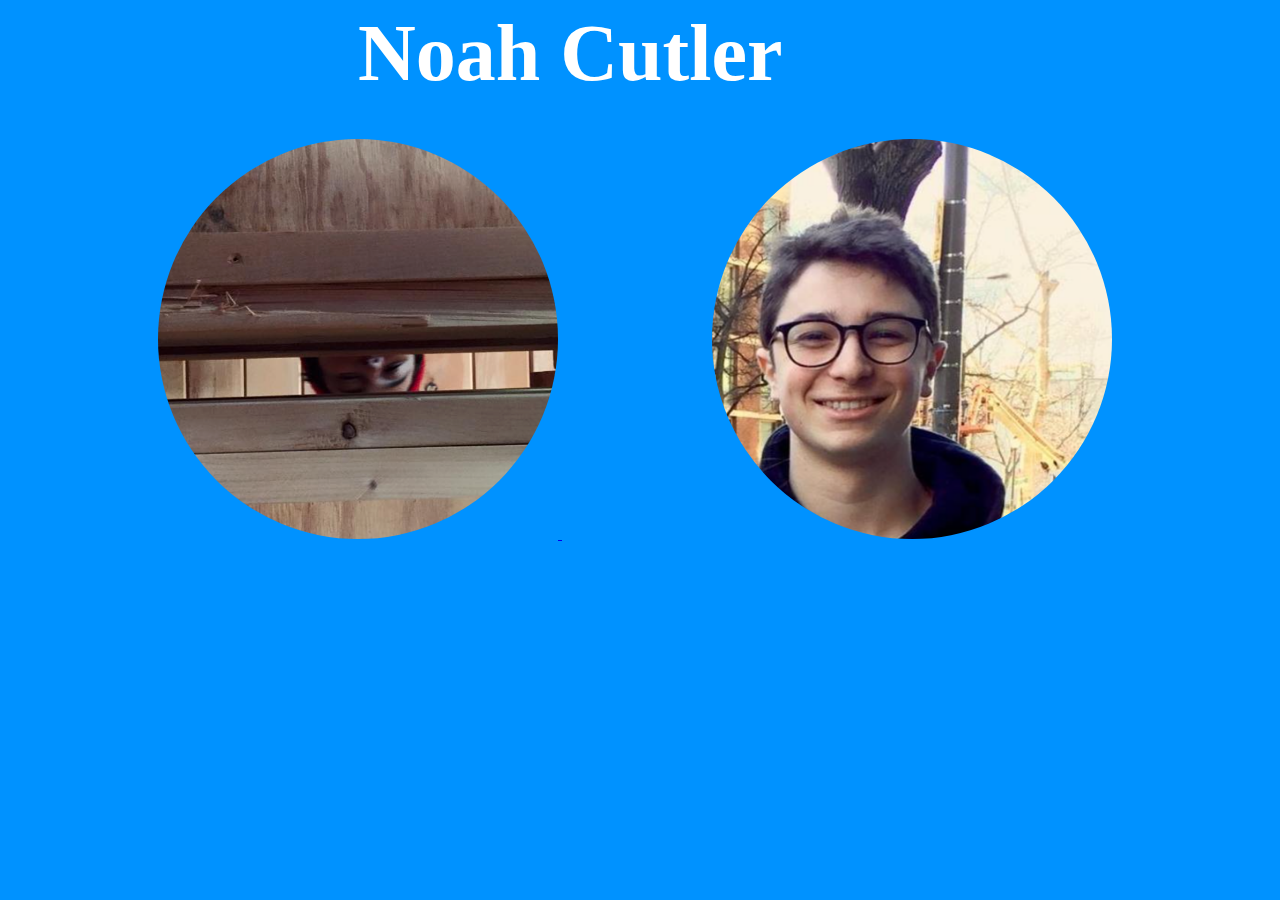
<file: index.html>
<!DOCTYPE html>

<html>

  <head>
    <link rel="stylesheet" href="portfostyle.css" type="text/css" />
    <title> Noah Cutler </title>
  </head>

  <body>
    <div class= "bold">Noah Cutler</div>

    <a href= "/resume.html"><img class = "bubble"  src = "resumeicon.jpg" alt = "resume icon" /> </a>
    <a href= "/bio.html"> <img class= "bubble" src = "portpic.jpg" alt = "bio icon" /></a>
    </body>

</html>
</file>
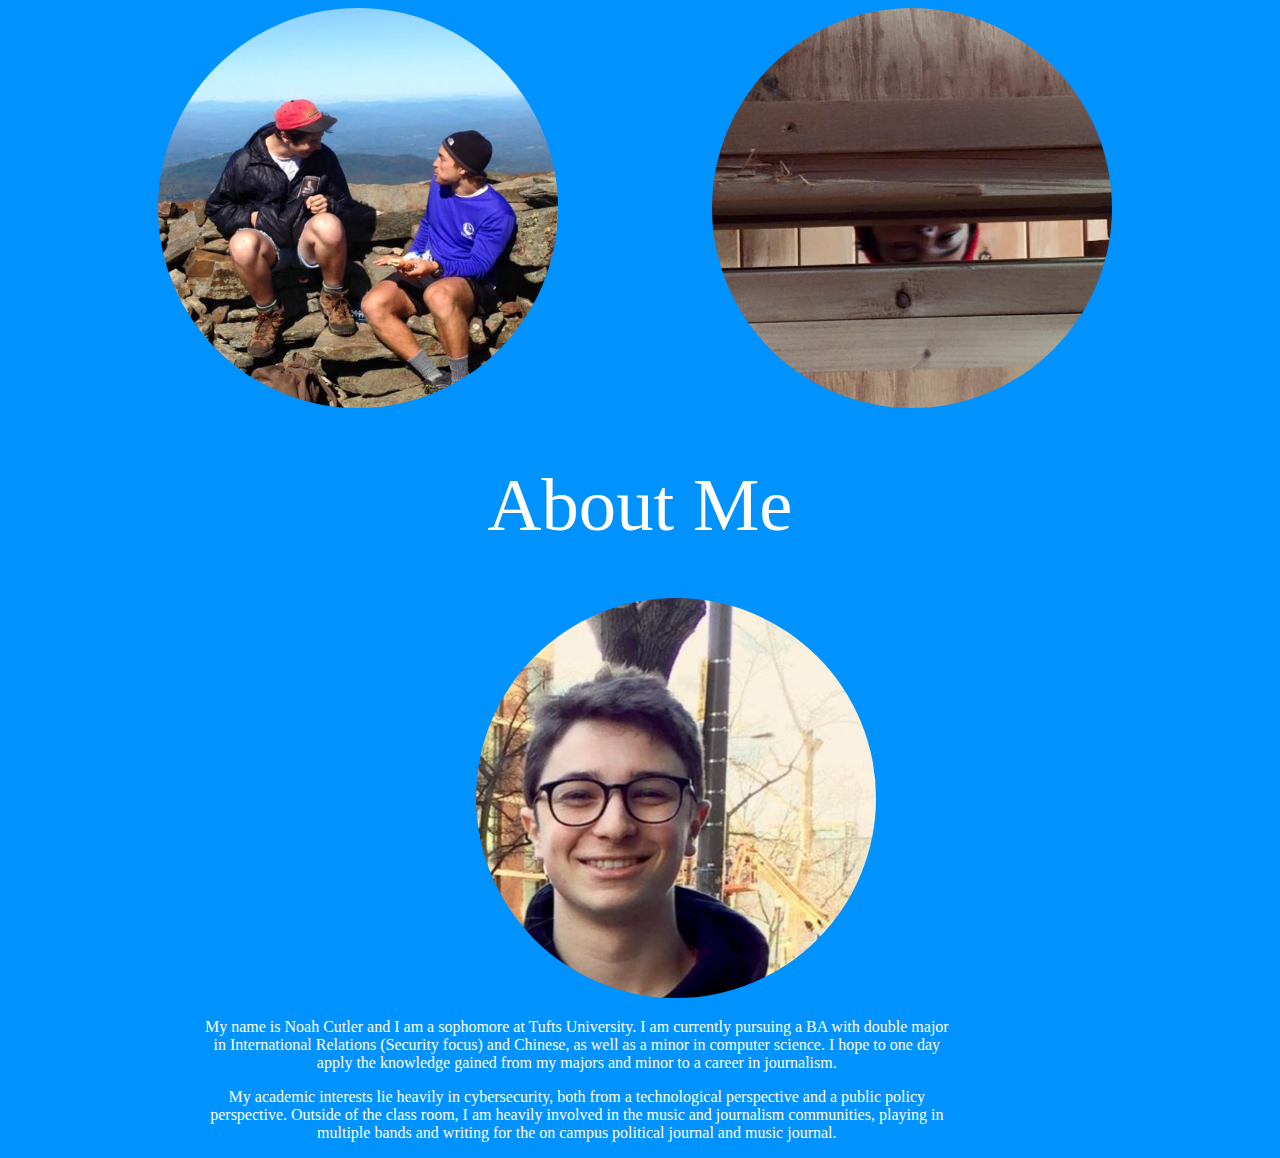
<file: bio.html>
<!DOCTYPE html>

<html>
  <head>
    <link rel="stylesheet" href="portfostyle.css" type="text/css" />
    <title>Noah Cutler|Bio</title>
  </head>
  
  <body>

        <a href="/.."><img class="bubble" src = "../bioicon.png" alt = "homepage icon"/></a>

	<a href="/../resume.html"><img class= "bubble" src = "../resumeicon.jpg" alt = "bio icon"/></a>
	
	<h1>About Me</h1>
	<img class= "bubblec" src = "../portpic.jpg
" alt = "picture of noah"/>
	<p class = "cntr"> My name is Noah Cutler and I am a sophomore at Tufts University. I am currently pursuing a BA with double major in International Relations (Security focus) and Chinese, as well as a minor in computer science. I hope to one day apply the knowledge gained from my majors and minor to a career in journalism.</p>
	<p class= "cntr">  My academic interests lie heavily in cybersecurity, both from a technological perspective and a public policy perspective. Outside of the class room, I am heavily involved in the music and journalism communities, playing in multiple bands and writing for the on campus political journal and music journal.</p>

  </body>
</html>
</file>
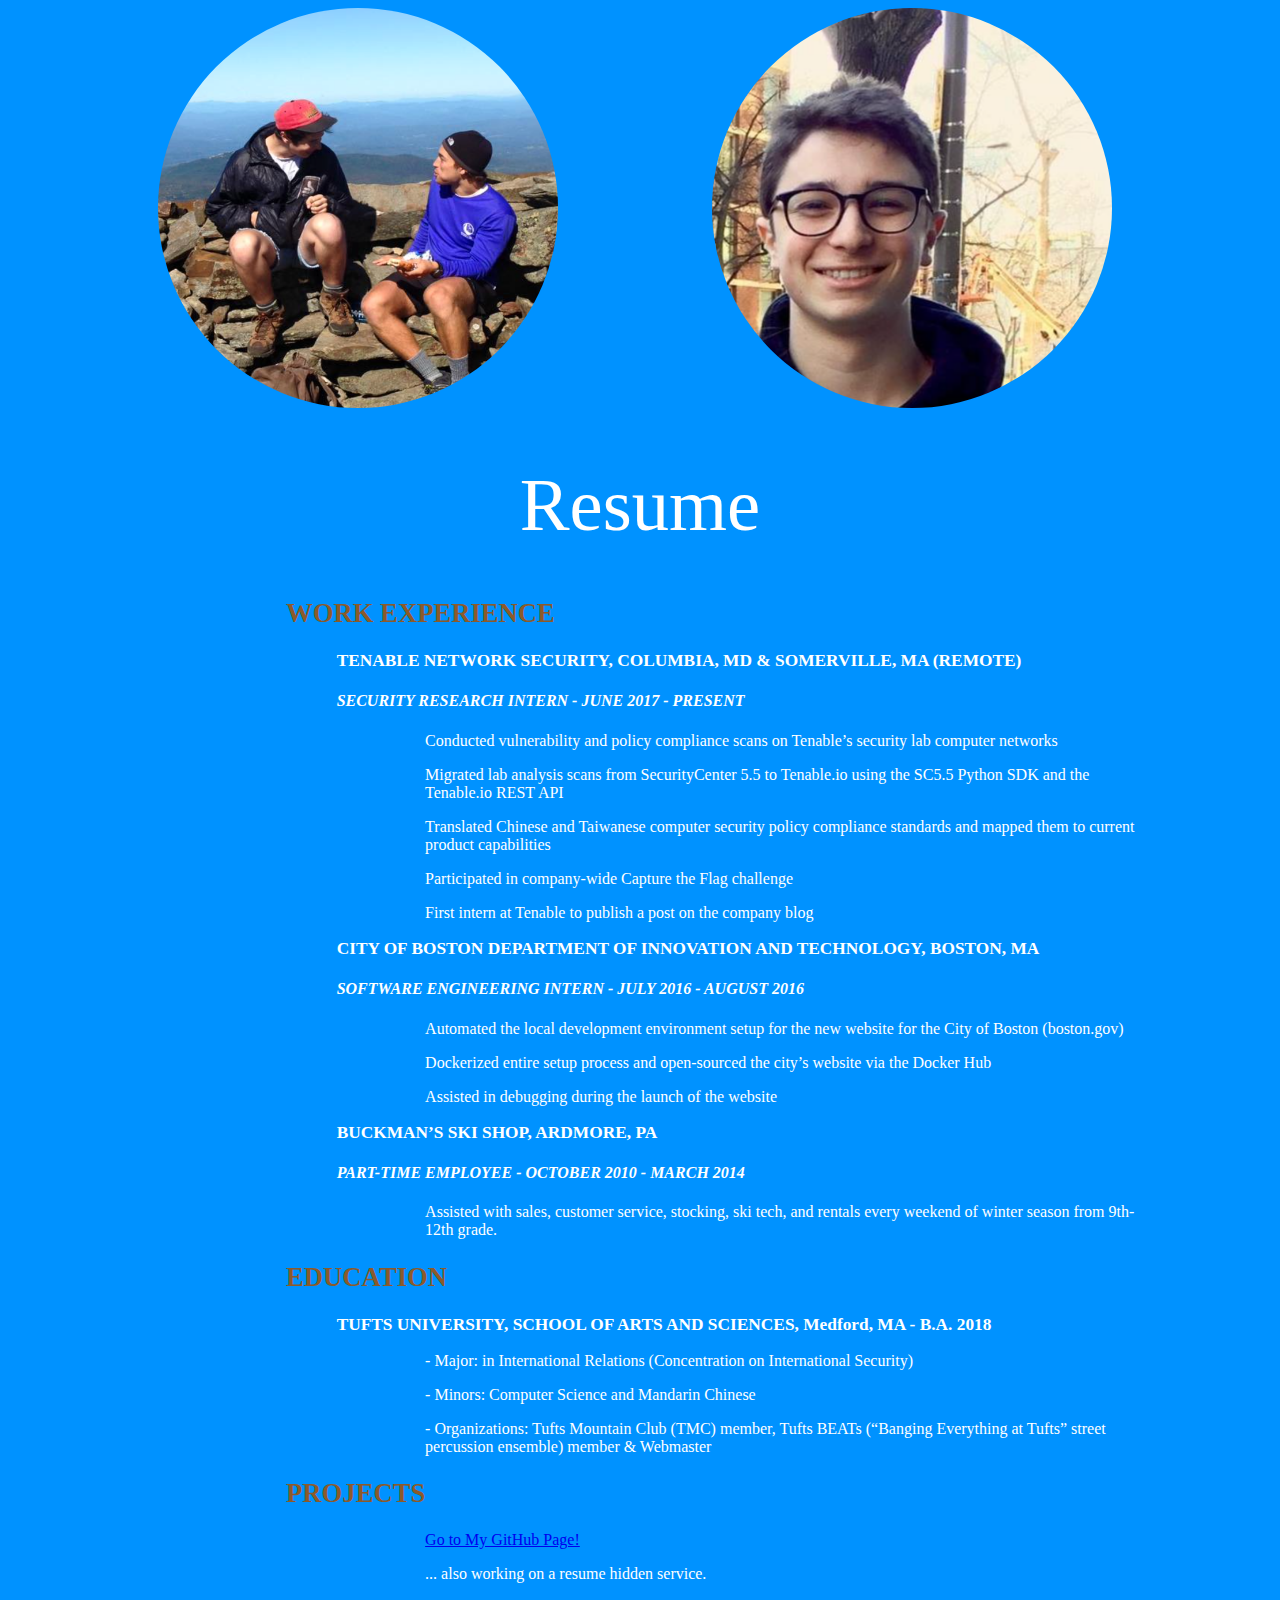
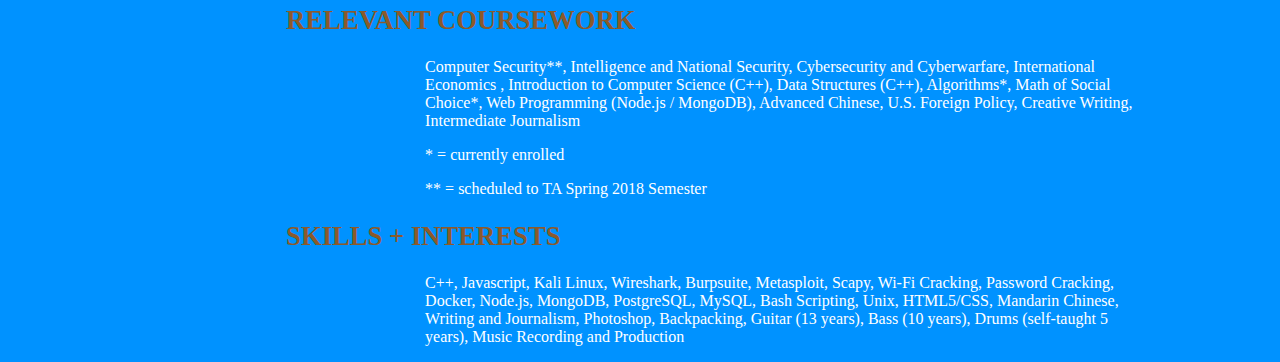
<file: resume.html>
<!DOCTYPE html>
<html>
  <head>
    <link rel="stylesheet" href="portfostyle.css" />
    <title> Noah Cutler|Resume</title>
  </head>

  <body>
   <a href="/.."><img class="bubble"  src = "../bioicon.png" alt = "homepage icon"/></a>
   
   <a href="/../bio.html"><img class= "bubble" src = "../portpic.jpg" alt = "bio icon"/></a>



 <h1>Resume</h1>

  <h2>WORK EXPERIENCE</h2> 
        <h3>TENABLE NETWORK SECURITY, COLUMBIA, MD & SOMERVILLE, MA (REMOTE)</h3>
	        <h4>SECURITY RESEARCH INTERN - JUNE 2017 - PRESENT</h4>
                  <p>Conducted vulnerability and policy compliance scans on Tenable’s security lab computer networks</p>
		  <p>Migrated lab analysis scans from SecurityCenter 5.5 to Tenable.io using the SC5.5 Python SDK and the Tenable.io REST API </p>
	  	  <p>Translated Chinese and Taiwanese computer security policy compliance standards and mapped them to current product capabilities</p>
	  	  <p>Participated in company-wide Capture the Flag challenge</p>
	 	  <p>First intern at Tenable to publish a post on the company blog </p>
	 <h3> CITY OF BOSTON DEPARTMENT OF INNOVATION AND TECHNOLOGY, BOSTON, MA</h3>
	        <h4>SOFTWARE ENGINEERING INTERN - JULY 2016 - AUGUST 2016</h4>
		  <p>Automated the local development environment setup for the new website for the City of Boston (boston.gov)</p> 
	 	  <p>Dockerized entire setup process and open-sourced the city’s website via the Docker Hub</p>
	 	  <p>Assisted in debugging during the launch of the website</p>
	 <h3>BUCKMAN’S SKI SHOP, ARDMORE, PA</h3>
	        <h4>PART-TIME EMPLOYEE - OCTOBER 2010 - MARCH 2014</h4>
                  <p>Assisted with sales, customer service, stocking, ski tech, and rentals every weekend of winter season from 9th-12th grade.</p>

   <h2>EDUCATION</h2>
        <h3>TUFTS UNIVERSITY, SCHOOL OF ARTS AND SCIENCES, Medford, MA - B.A. 2018</h3>
             <p>- Major: in International Relations (Concentration on International Security)</p>
	     <p>- Minors: Computer Science and Mandarin Chinese</p>
             <p>- Organizations: Tufts Mountain Club (TMC) member, Tufts BEATs (“Banging Everything at Tufts” street percussion ensemble) member & Webmaster </p>

    <h2>PROJECTS</h2>
	<p><a href="https://github.com/noahcutler">Go to My GitHub Page!</a><p>
	<p> ... also working on a resume hidden service.</p>
 
    <h2>RELEVANT COURSEWORK</h2>
	<p>Computer Security**, Intelligence and National Security, Cybersecurity and Cyberwarfare, International Economics , Introduction to Computer Science (C++), Data Structures (C++), Algorithms*, Math of Social Choice*, Web Programming (Node.js / MongoDB), Advanced Chinese, U.S. Foreign Policy, Creative Writing, Intermediate Journalism</p>
	<p>* = currently enrolled  </p> 
	<p>** = scheduled to TA Spring 2018 Semester </p> 

   <h2>SKILLS + INTERESTS</h2>
          <p>C++, Javascript, Kali Linux, Wireshark, Burpsuite, Metasploit, Scapy, Wi-Fi Cracking, Password Cracking, Docker, Node.js, MongoDB, PostgreSQL, MySQL, Bash Scripting, Unix, HTML5/CSS, Mandarin Chinese, Writing and Journalism, Photoshop, Backpacking, Guitar (13 years), Bass (10 years), Drums (self-taught 5 years), Music Recording and Production</p>
 


</body>






</html>
</file>
<file: portfostyle.css>
body{background-color: #0092ff;}
.bold { font-family:Andale Mono;
          color: white;
          font-weight:900;
          font-size:60pt;
	  font-stretch: ultra-condensed;
          margin-left:350px;
	  margin-bottom:40px;
	  }
img.bubble{
	  text-align:center;
	  width:400px;
	  height: 400px;
	  border-radius: 200px;
	  -webkit-border-radius: 200px;
	  -moz-border-radius: 200px;
	  margin-left: 150px;
	  }
img.bubblec{
          text-align:center;
          width:400px;
          height: 400px;
          border-radius: 200px;
          -webkit-border-radius: 200px;
          -moz-border-radius: 200px;
	  margin-left:37%;
          }

h1 { font-family:Andale Mono;
     color: white;
     font-weight:100;
     font-stretch: ultra-condensed; 
     font-size:56pt;
     text-align:center;
     }


h2 { margin-left:22%;
     font-size:20pt;
     font-family:Helvetica Neue;
     color:#8B5A2B ; }
h3 { margin-left:26%;
     margin-right:8%;
     font-size:13pt;
     font-family:Helvetica Neue;
     font-weight:bold; 
     color: white; }
h4 { margin-left:26%;
     margin-right:8%;
     font-style:italic;
     font-family:Helvetica Neue;
     font-size:12pt;
     color: white; }
p {  margin-left:33%;
     margin-right:10%;
     font-family:Helvetica Neue;
     color: white; }
p.cntr {text-align:center;
       margin-left:15%;
       margin-right:25%}
</file>
